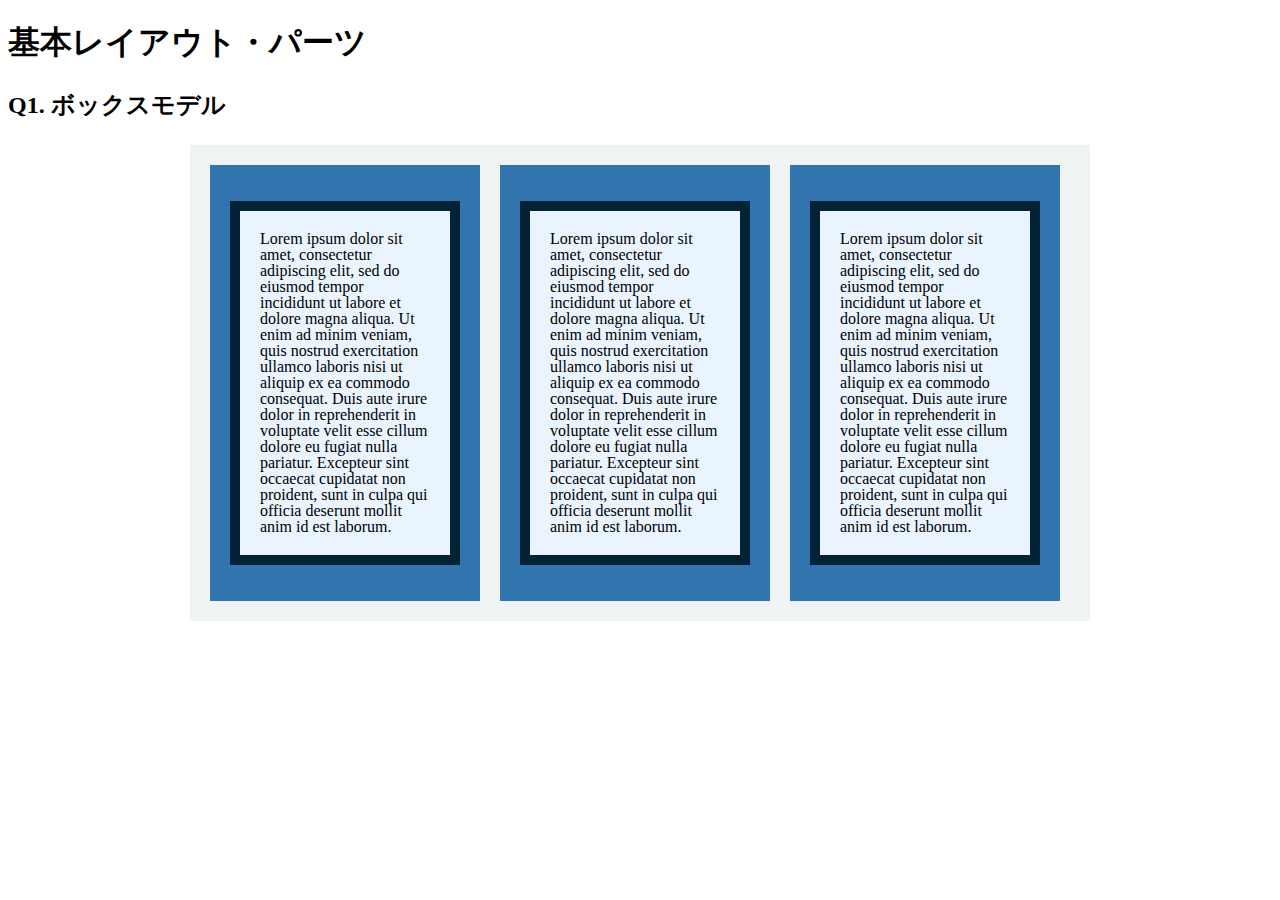
<file: layout_parts/q1/index.html>
<!DOCTYPE html>
<html>
  <head>
    <meta charset="utf-8">
    <meta http-equiv="X-UA-Compatible" content="IE=edge">
    <meta name="viewport" content="width=device-width, initial-scale=1.0, maximum-scale=1.0, user-scalable=no">
    <meta name="format-detection" content="telephone=no">
    <title>基本レイアウト・パーツ</title>
    <link rel="stylesheet" href="http://gizumo-inc.github.io/sample/front-lesson/layout_parts_new/assets/css/reset.css">
    <link rel="stylesheet" href="http://gizumo-inc.github.io/sample/front-lesson/layout_parts_new/assets/css/base.css">
    <link rel="stylesheet" href="css/style.css">
  </head>
  <body>
    <div class="wrapper">
      <h1 class="title">基本レイアウト・パーツ</h1>
      <h2 class="headline">
        <p class="headline__text">Q1. ボックスモデル</p>
      </h2>
      <div class="box">
        <!--
            このQ1のみ「answer」フォルダがあり、そこにQ1でのHTML/CSSの説明が書いてあります。
            その「index.html」をブラウザとテキストエディタで開き、参考にしてみてください。

             この問題はmarginとpaddingとborderをうまく使ってボックスを配置する問題です。
             レイアウトとしては、1つの大きなボックスの中に3つのボックスが横並びになっていて、
             さらにその3つのボックスの中にそれぞれ1つずつボックスが入っている形になっています。
             3つのボックスはfloatで横並びにしているので、clearfixでの解除も忘れないようにしてください。

             ■この問題で使う大事なプロパティ
             ・margin
             ・padding
             ・border
             ・float
        -->
        <!-- 回答はクラスq1の要素の中に書いてね -->
        <!-- すでについてるクラスにはstyleを指定しない。styleをつける場合は自分で新たにクラスをつけること -->
        <div class="q1 q1__content clearfix">
          <div class="q1__content__box">
            <p class="q1__content__text">Lorem ipsum dolor sit amet, consectetur adipiscing elit, sed do eiusmod tempor incididunt ut labore et dolore magna aliqua. Ut enim ad minim veniam, quis nostrud exercitation ullamco laboris nisi ut aliquip ex ea commodo consequat. Duis aute irure dolor in reprehenderit in voluptate velit esse cillum dolore eu fugiat nulla pariatur. Excepteur sint occaecat cupidatat non proident, sunt in culpa qui officia deserunt mollit anim id est laborum.</p>
          </div>
          <div class="q1__content__box">
            <p class="q1__content__text">Lorem ipsum dolor sit amet, consectetur adipiscing elit, sed do eiusmod tempor incididunt ut labore et dolore magna aliqua. Ut enim ad minim veniam, quis nostrud exercitation ullamco laboris nisi ut aliquip ex ea commodo consequat. Duis aute irure dolor in reprehenderit in voluptate velit esse cillum dolore eu fugiat nulla pariatur. Excepteur sint occaecat cupidatat non proident, sunt in culpa qui officia deserunt mollit anim id est laborum.</p>
          </div>
          <div class="q1__content__box">
            <p class="q1__content__text">Lorem ipsum dolor sit amet, consectetur adipiscing elit, sed do eiusmod tempor incididunt ut labore et dolore magna aliqua. Ut enim ad minim veniam, quis nostrud exercitation ullamco laboris nisi ut aliquip ex ea commodo consequat. Duis aute irure dolor in reprehenderit in voluptate velit esse cillum dolore eu fugiat nulla pariatur. Excepteur sint occaecat cupidatat non proident, sunt in culpa qui officia deserunt mollit anim id est laborum.</p>
            </div>
          </div>
        </div>
        <!-- 回答はクラスq1の要素の中に書いてね -->
      </div>
    </div>
  </body>
</html>
</file>
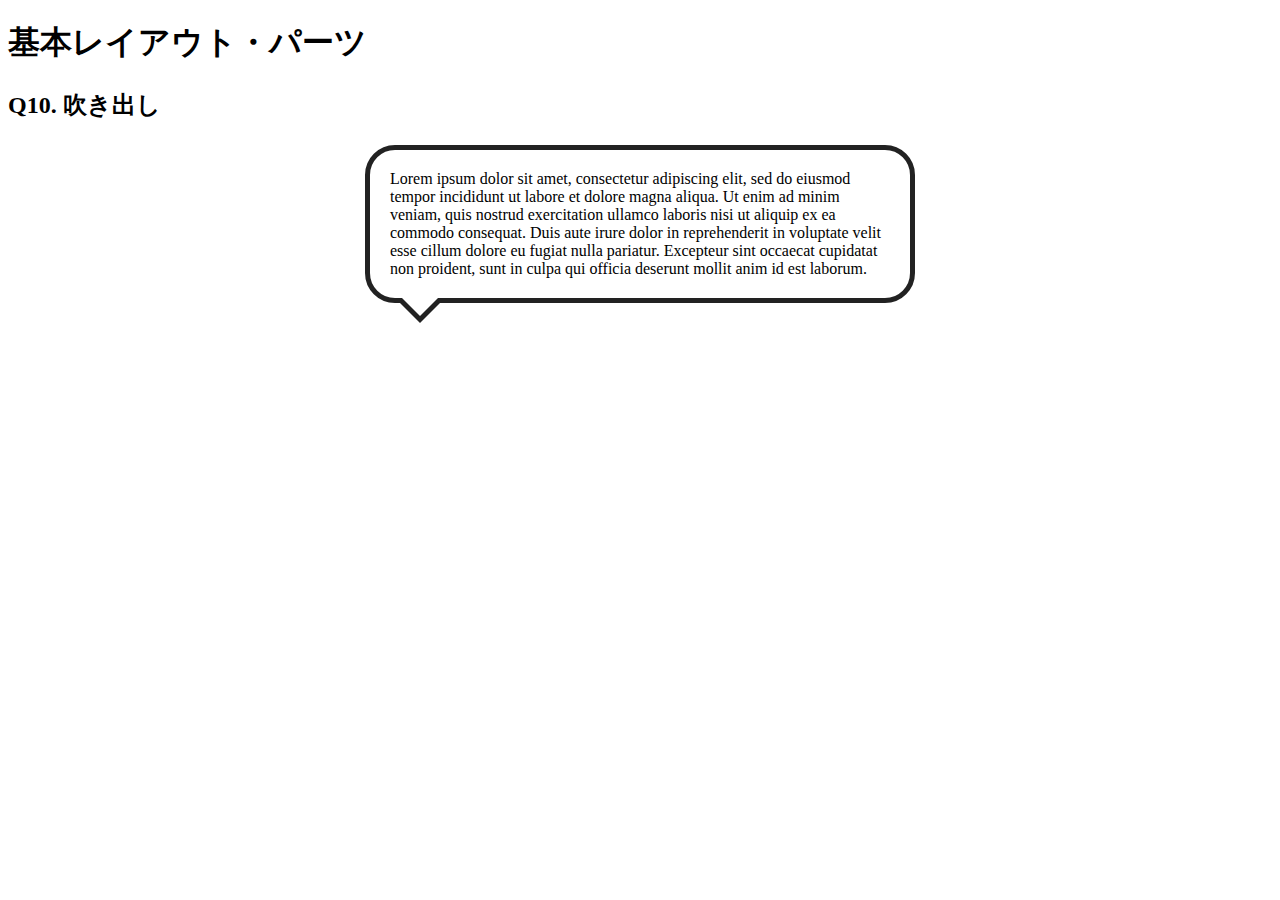
<file: layout_parts/q10/index.html>
<!DOCTYPE html>
<html>
  <head>
    <meta charset="utf-8">
    <meta http-equiv="X-UA-Compatible" content="IE=edge">
    <meta name="viewport" content="width=device-width, initial-scale=1.0, maximum-scale=1.0, user-scalable=no">
    <meta name="format-detection" content="telephone=no">
    <title>基本レイアウト・パーツ</title>
    <link rel="stylesheet" href="http://gizumo-inc.github.io/sample/front-lesson/layout_parts_new/assets/css/reset.css">
    <link rel="stylesheet" href="http://gizumo-inc.github.io/sample/front-lesson/layout_parts_new/assets/css/base.css">
    <link rel="stylesheet" href="css/style.css">
  </head>
  <body>
    <div class="wrapper">
      <h1 class="title">基本レイアウト・パーツ</h1>
      <h2 class="headline">
        <p class="headline__text">Q10. 吹き出し</p>
      </h2>
      <div class="box">
        <!--
             吹き出しというのもwebサイトにおいてよく使われるパーツです。
             これもCSSだけで実装することができますが、吹き出しの枠線の三角の部分がむずかしいかと思います。
             やり方は何通りかありますので、調べてみて自分なりの方法で再現してみてください。

             ■この問題で使う大事なプロパティ
             ・position

             ■この問題で使う大事な擬似要素
             ・:before
             ・:after
        -->
        <!-- 回答はクラスq10の要素の中に書いてね -->
        <!-- すでについてるクラスにはstyleを指定しない。styleをつける場合は自分で新たにクラスをつけること -->
        <div class="q10">
          <div class="balloon">
            Lorem ipsum dolor sit amet, consectetur adipiscing elit, sed do eiusmod tempor incididunt ut labore et dolore magna aliqua. Ut enim ad minim veniam, quis nostrud exercitation ullamco laboris nisi ut aliquip ex ea commodo consequat. Duis aute irure dolor in reprehenderit in voluptate velit esse cillum dolore eu fugiat nulla pariatur. Excepteur sint occaecat cupidatat non proident, sunt in culpa qui officia deserunt mollit anim id est laborum.
          </div>
        </div>
        <!-- 回答はクラスq10の要素の中に書いてね -->
      </div>
    </div>
  </body>
</html>
</file>
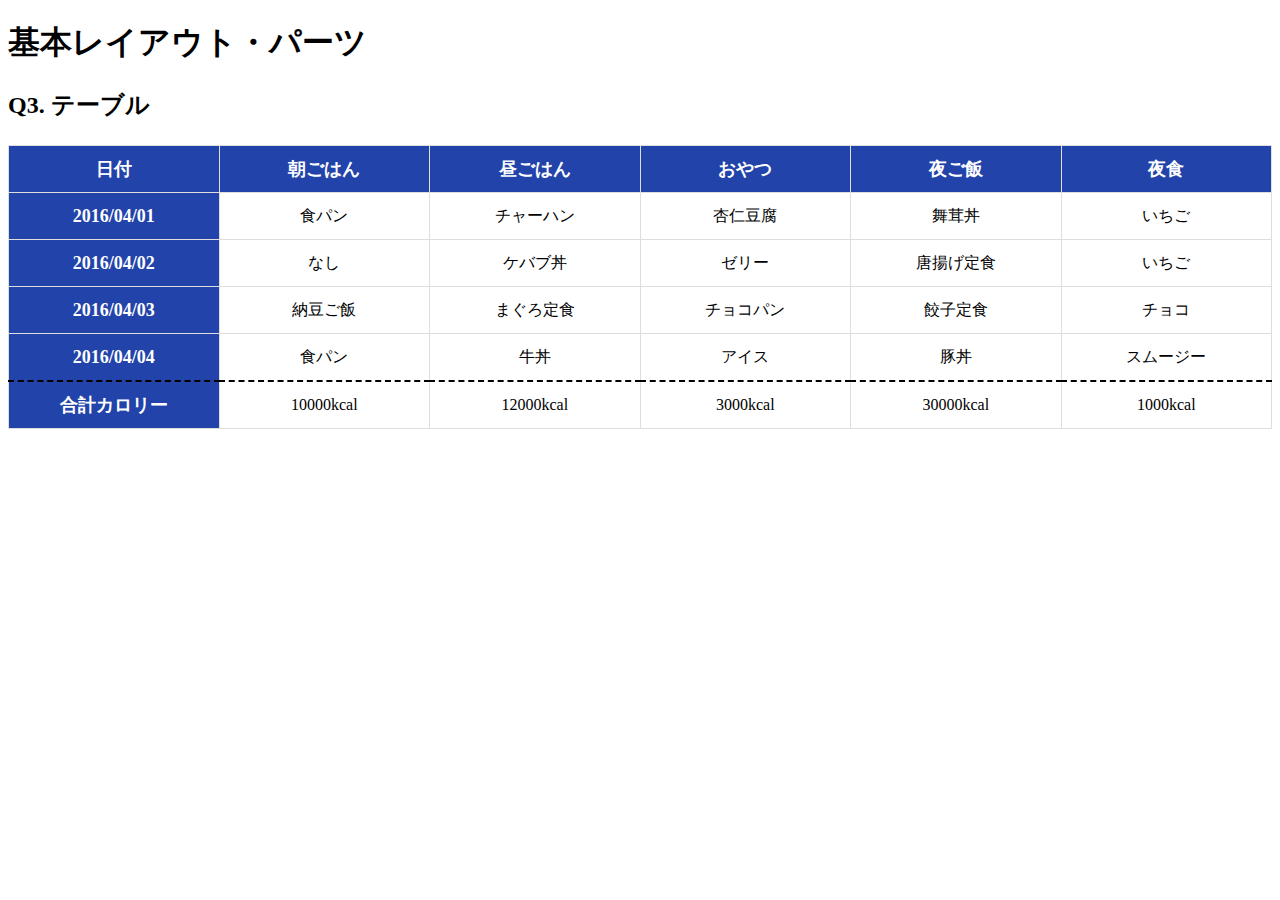
<file: layout_parts/q3/index.html>
<!DOCTYPE html>
<html>
  <head>
    <meta charset="utf-8">
    <meta http-equiv="X-UA-Compatible" content="IE=edge">
    <meta name="viewport" content="width=device-width, initial-scale=1.0, maximum-scale=1.0, user-scalable=no">
    <meta name="format-detection" content="telephone=no">
    <title>基本レイアウト・パーツ</title>
    <link rel="stylesheet" href="http://gizumo-inc.github.io/sample/front-lesson/layout_parts_new/assets/css/reset.css">
    <link rel="stylesheet" href="http://gizumo-inc.github.io/sample/front-lesson/layout_parts_new/assets/css/base.css">
    <link rel="stylesheet" href="css/style.css">
  </head>
  <body>
    <div class="wrapper">
      <h1 class="title">基本レイアウト・パーツ</h1>
      <h2 class="headline">
        <p class="headline__text">Q3. テーブル</p>
      </h2>
      <div class="box">
        <!--
             tableタグを使って表をつくってもらいます。
             tableタグ内では使っていいタグと使っていい順序というものが決まっています。
             それを検索しながら当てはめてください。

             背景色が青いセルのfont-sizeは18pxでline-heightが26pxです。
             それ以外のセルはfont-sizeが16pxでline-heightが22pxです。

             ■この問題で使う大事なプロパティ
             ・table-layout

             ■この問題で使う大事な擬似要素
             ・:nth-child
             ・:first-child
             ・:last-child

             ■必須ではないけど使えると便利な擬似要素
             ・:not
        -->
        <!-- 回答はクラスq3の要素の中に書いてね -->
        <!-- すでについてるクラスにはstyleを指定しない。styleをつける場合は自分で新たにクラスをつけること -->
        <div class="q3">
          <table class="q3_contents">
            <thead>
              <tr>
                <th>日付</th>
                <th>朝ごはん</th>
                <th>昼ごはん</th>
                <th>おやつ</th>
                <th>夜ご飯</th>
                <th>夜食</th>
              </tr>
            </thead>
            <tbody>
              <tr>
                <th>2016/04/01</th>
                <td>食パン</td>
                <td>チャーハン</td>
                <td>杏仁豆腐</td>
                <td>舞茸丼</td>
                <td>いちご</td>
              </tr>
              <tr>
                <th>2016/04/02</th>
                <td>なし</td>
                <td>ケバブ丼</td>
                <td>ゼリー</td>
                <td>唐揚げ定食</td>
                <td>いちご</td>
              </tr>
              <tr>
                <th>2016/04/03</th>
                <td>納豆ご飯</td>
                <td>まぐろ定食</td>
                <td>チョコパン</td>
                <td>餃子定食</td>
                <td>チョコ</td>
              </tr>
              <tr>
                <th>2016/04/04</th>
                <td>食パン</td>
                <td>牛丼</td>
                <td>アイス</td>
                <td>豚丼</td>
                <td>スムージー</td>
              </tr>
              <tr>
                <th>合計カロリー</th>
                <td>10000kcal</td>
                <td>12000kcal</td>
                <td>3000kcal</td>
                <td>30000kcal</td>
                <td>1000kcal</td>
              </tr>
            </tbody>
          </table>
        </div>
        <!-- 回答はクラスq3の要素の中に書いてね -->
      </div>
    </div>
  </body>
</html>
</file>
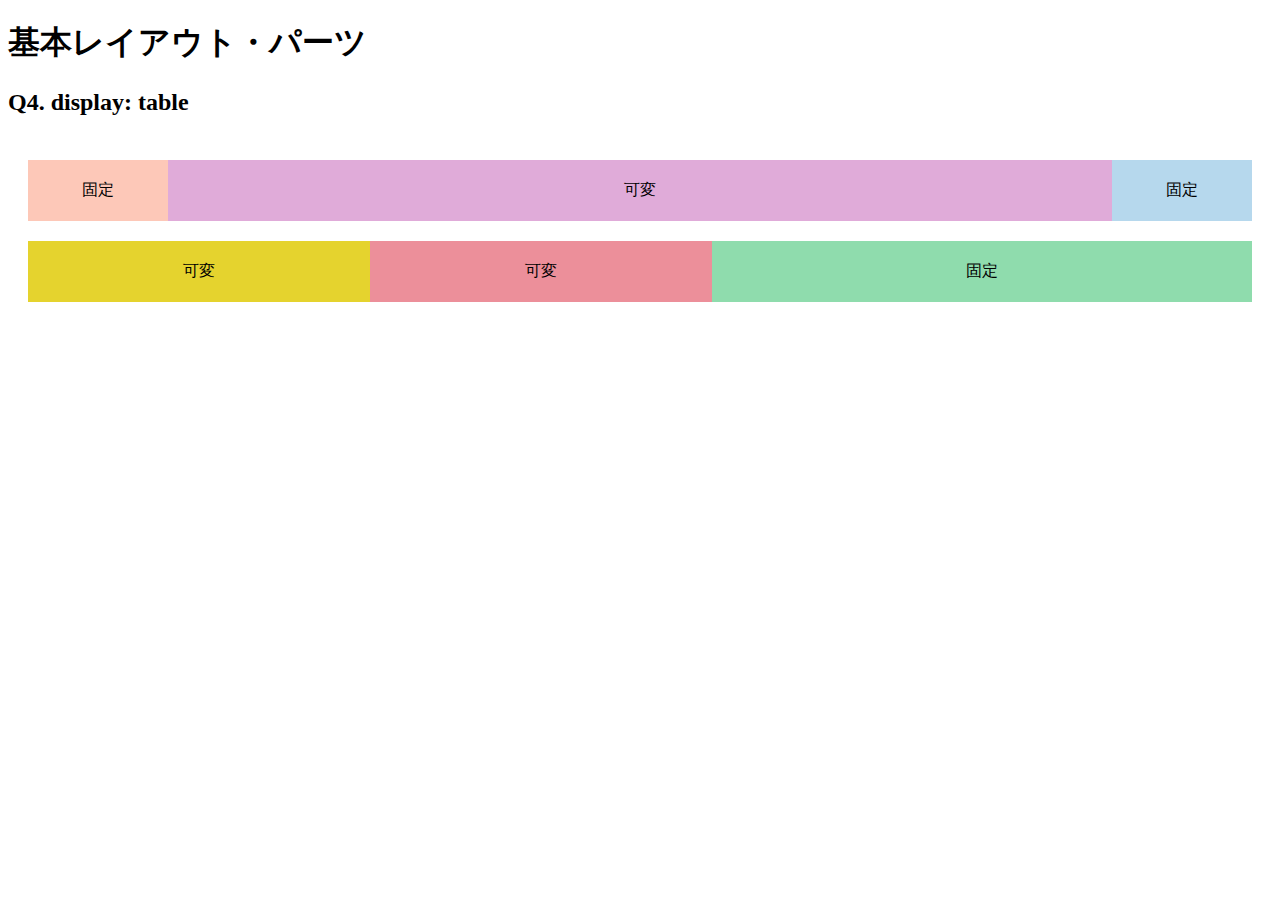
<file: layout_parts/q4/index.html>
<!DOCTYPE html>
<html>
  <head>
    <meta charset="utf-8">
    <meta http-equiv="X-UA-Compatible" content="IE=edge">
    <meta name="viewport" content="width=device-width, initial-scale=1.0, maximum-scale=1.0, user-scalable=no">
    <meta name="format-detection" content="telephone=no">
    <title>基本レイアウト・パーツ</title>
    <link rel="stylesheet" href="http://gizumo-inc.github.io/sample/front-lesson/layout_parts_new/assets/css/reset.css">
    <link rel="stylesheet" href="http://gizumo-inc.github.io/sample/front-lesson/layout_parts_new/assets/css/base.css">
    <link rel="stylesheet" href="css/style.css">
  </head>
  <body>
    <div class="wrapper">
      <h1 class="title">基本レイアウト・パーツ</h1>
      <h2 class="headline">
        <p class="headline__text">Q4. display: table</p>
      </h2>
      <div class="box">
        <!--
             Webサイトを作る際、「メインコンテンツはウィンドウの横幅に応じて伸縮するけれどサイドバーは常に固定値」といったようなレイアウトをすることが多々あります。
             そのようなときに、ウィンドウサイズに対して固定のものと可変のものを横に並べるやり方がわからないとレイアウトができません。
             display: tableを使うことで実現することができるのでやってみましょう。
             固定と書いてあるdivはウィンドウサイズが変わっても横幅が変化せず、可変と書いてあるdivはウィンドウサイズの変化に合わせて横幅が変化するようにスタイルをあてます。

             今回もHTMLは記述してあるので、新たにclassを付与してスタイルをあててください。
             .q4のdivにスタイルを当てる場合は、.q4に当てるのではなく新たにclassを付与してスタイルをあててください。

             ■この問題で使う大事なプロパティ
             ・display: table
             ・display: table-cell
        -->
        <!-- 回答はクラスq4の要素の中に書いてね -->
        <!-- すでについてるクラスにはstyleを指定しない。styleをつける場合は自分で新たにクラスをつけること -->
        <!-- 新たにタグは追加しなくてもできます。 -->
        <div class="q4 q4_wrap">
          <div class="q4_contents">
            <div class="q4_contents_cell is_pink">固定</div>
            <div class="q4_contents_cell is_purple">可変</div>
            <div class="q4_contents_cell is_blue">固定</div>
          </div>
          <div class="q4_contents">
            <div class="q4_contents_cell is_yellow">可変</div>
            <div class="q4_contents_cell is_red">可変</div>
            <div class="q4_contents_cell is_green">固定</div>
          </div>
        </div>
        <!-- 回答はクラスq4の要素の中に書いてね -->
      </div>
    </div>
  </body>
</html>
</file>
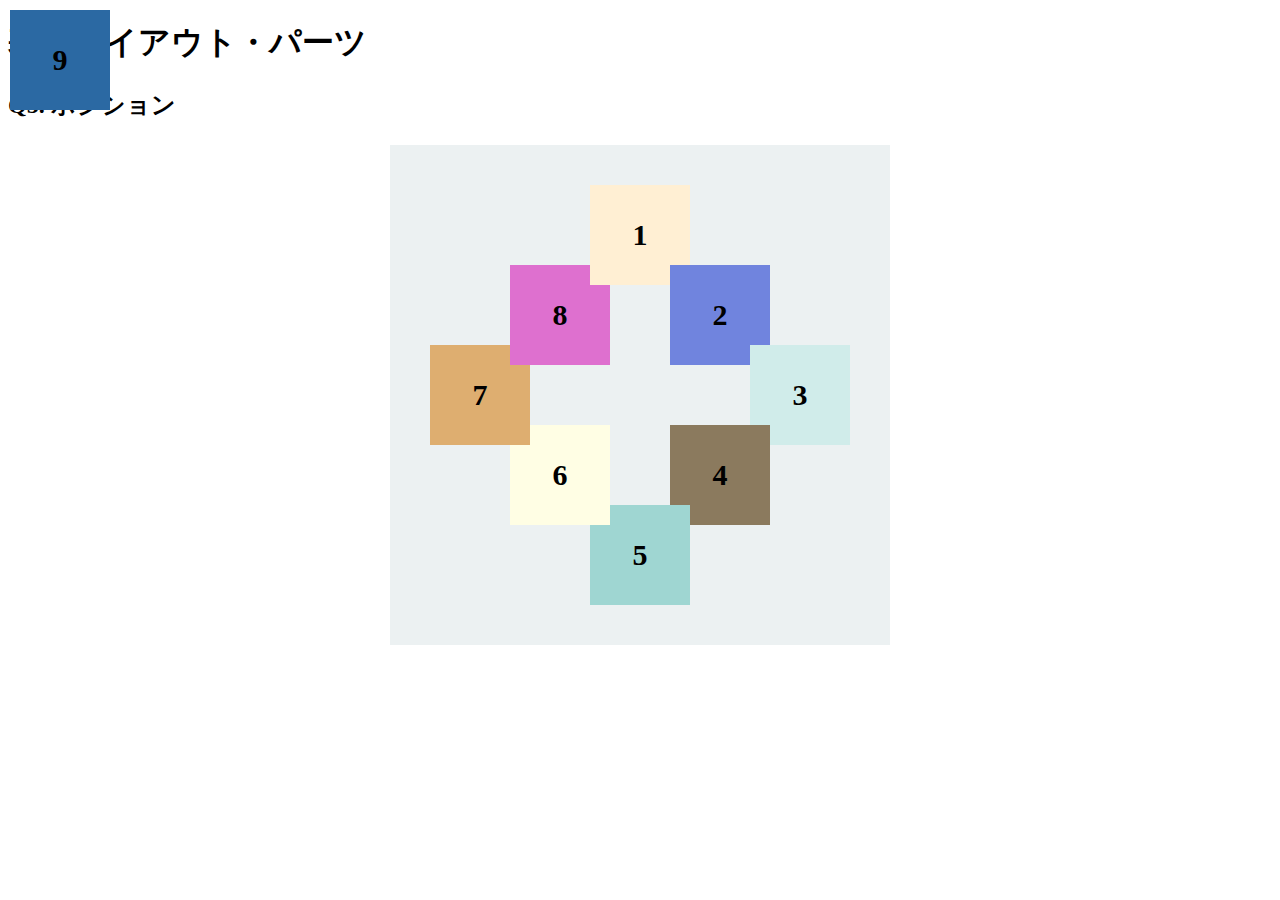
<file: layout_parts/q5/index.html>
<!DOCTYPE html>
<html>
  <head>
    <meta charset="utf-8">
    <meta http-equiv="X-UA-Compatible" content="IE=edge">
    <meta name="viewport" content="width=device-width, initial-scale=1.0, maximum-scale=1.0, user-scalable=no">
    <meta name="format-detection" content="telephone=no">
    <title>基本レイアウト・パーツ</title>
    <link rel="stylesheet" href="http://gizumo-inc.github.io/sample/front-lesson/layout_parts_new/assets/css/reset.css">
    <link rel="stylesheet" href="http://gizumo-inc.github.io/sample/front-lesson/layout_parts_new/assets/css/base.css">
    <link rel="stylesheet" href="css/style.css">
  </head>
  <body>
    <div class="wrapper">
      <h1 class="title">基本レイアウト・パーツ</h1>
      <h2 class="headline">
        <p class="headline__text">Q5. ポジション</p>
      </h2>
      <div class="box">
        <!--
             9個のボックスをきれいに配置しましょう。ボックスの重なり方(どれが上にあるのか)も意識してください。
             9番のボックスは常に(画面サイズに関わらず、スクロールに付随して)画面の左上に存在するように配置してください。

             ちなみにこの問題では、すでにHTMLは用意されています。
             ただ順序がばらばらになっているので、HTMLは変えずにCSSだけで正しい順序で配置してみてください。(classの付与は可)

             普通にやると1番のボックスが8番のボックスの下になってしまいます。
             下記にある「この問題で使う大事な擬似要素」のbefore or afterを使って、
             1番のボックスと同じ色、重なり部分と同じ大きさの要素を作ってpositionで配置しましょう。

             ■この問題で使う大事なプロパティ
             ・position
             ・z-index
             ■この問題で使う大事な擬似要素
             ・:before or :after
        -->
        <!-- 回答はクラスq5の要素の中に書いてね -->
        <!-- すでについてるクラスにはstyleを指定しない。styleをつける場合は自分で新たにクラスをつけること -->
        <!-- 新たにタグは追加しなくてもできます。 -->
        <div class="q5 q5_contents">
          <div class="q5_box is_8">8</div>
          <div class="q5_box is_5">5</div>
          <div class="q5_box is_1">1</div>
          <div class="q5_box is_7">7</div>
          <div class="q5_box is_4">4</div>
          <div class="q5_box is_6">6</div>
          <div class="q5_box is_2">2</div>
          <div class="q5_box is_3">3</div>
          <div class="q5_box is_9">9</div>
        </div>
        <!-- 回答はクラスq5の要素の中に書いてね -->
      </div>
    </div>
  </body>
</html>
</file>
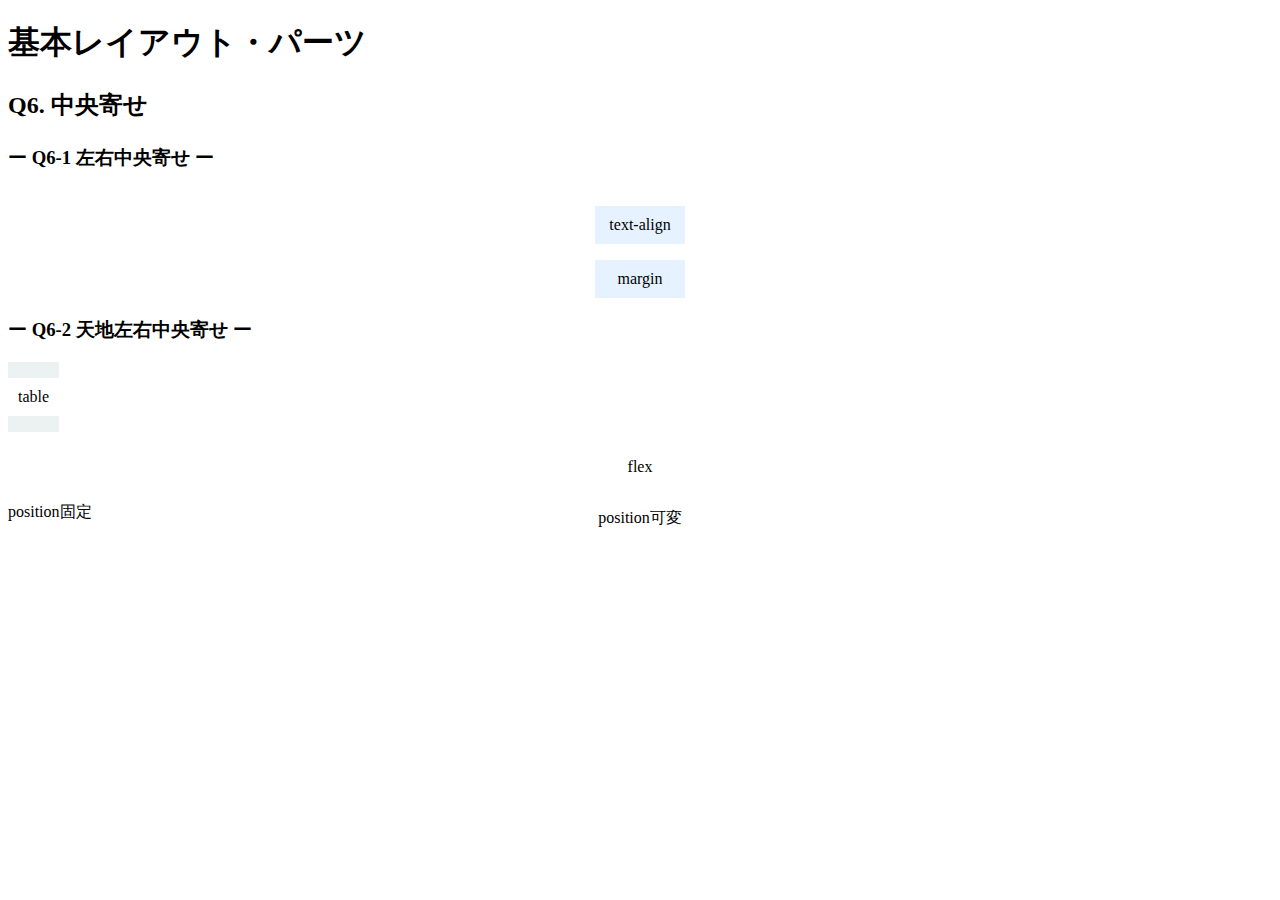
<file: layout_parts/q6/index.html>
<!DOCTYPE html>
<html>
  <head>
    <meta charset="utf-8">
    <meta http-equiv="X-UA-Compatible" content="IE=edge">
    <meta name="viewport" content="width=device-width, initial-scale=1.0, maximum-scale=1.0, user-scalable=no">
    <meta name="format-detection" content="telephone=no">
    <title>基本レイアウト・パーツ</title>
    <link rel="stylesheet" href="http://gizumo-inc.github.io/sample/front-lesson/layout_parts_new/assets/css/reset.css">
    <link rel="stylesheet" href="http://gizumo-inc.github.io/sample/front-lesson/layout_parts_new/assets/css/base.css">
    <link rel="stylesheet" href="css/style.css">
  </head>
  <body>
    <div class="wrapper">
      <h1 class="title">基本レイアウト・パーツ</h1>
      <h2 class="headline">
        <p class="headline__text">Q6. 中央寄せ</p>
      </h2>
      <div class="box">
        <!--
             左右の中央寄せや、天地(上下)の中央寄せというのはサイトを作っているとよく遭遇するレイアウトです。
             色々なやり方があるのですが、状況に応じて最適なものは違うので適切な配置の仕方ができるようになりましょう。
             この問題ではHTMLはすでに用意しているので、classを自分で付与してスタイルをあててください。
        -->
        <div class="box__inner">
          <h3 class="box__headline">
            <p class="box__headline__text">ー Q6-1 左右中央寄せ ー</p>
          </h3>
          <!--
               ブロック要素内のテキスト(or インライン要素)の左右中央寄せに関してはtext-align:centerを設定することで簡単にできます。
               ただ、ブロック要素そのものの左右中央寄せは少し工夫をしないとできません。
               大きく分けて2通りのやり方があるのですが、それが以下の問題の2つです。
               中央寄せするブロックの横幅が可変の場合はtext-alignでの方法が、固定の場合はmarginでの方法が向いています。
          -->
          <div class="q6 q6--horizontal">
            <!--
                 ■この問題で使う大事なプロパティ
                 ・display
                 ・text-align
            -->
            <!-- Q6-1の回答はここに書いてね -->
            <!-- 新たにタグは追加しなくてもできます。 -->
            <div class="q6__box is_textalgin">
              <div class="q6_box_inner">
                <p class="q6_box_text">text-align</p>
              </div>
            </div>
            <!-- Q6-1の回答はここに書いてね -->

            <!--
                 ■この問題で使う大事なプロパティ
                 ・margin
            -->
            <!-- Q6-1の回答はここに書いてね -->
            <!-- 新たにタグは追加しなくてもできます。 -->
            <div class="q6__box is_margin">
              <p class="q6_box_text">margin</p>
            </div>
            <!-- Q6-1の回答はここに書いてね -->
          </div>
        </div>

        <div class="box__inner">
          <h3 class="box__headline">
            <p class="box__headline__text">ー Q6-2 天地左右中央寄せ ー</p>
          </h3>
          <!--
               ブロック要素の天地中央寄せは左右よりも難易度が高くなります。
               そして天地の中央寄せができる状態だと左右もできる状態に自然になっているため、今回は天地左右の中央寄せになります。
               やり方は大きくわけて3つあります。
               1番目の方法は少し前までよく使われていたやり方で全てのブラウザで表示ができますが、HTMLの記述が冗長になってしまいます。
               2番目の方法は最新の記述で、とても簡単に書くことができますが、少し古いブラウザだと対応していません。
               3番目の方法もよく使われますが、これも少し古いブラウザだと対応していません。

               この問題もHTMLが用意されているのでclassを付与してスタイルをあててください。すでにふられているclassにスタイルをあてることはせず、新規でclassを作ってください。
          -->
          <!--
               ■この問題で使う大事なプロパティ
               ・display: table
               ・display: table-cell
               ・display: inline-block
               ・vertical-align
          -->
          <!-- Q6-2の回答はここに書いてね -->
          <!-- すでについてるクラスにはstyleを指定しない。styleをつける場合は自分で新たにクラスをつけること -->
          <!-- 新たにタグは追加しなくてもできます。 -->
          <div class="q6 q6--around is_table">
            <div class="q6_box">
              <p class="q6_box_text">table</p>
            </div>
          </div>
          <!-- Q6-2の回答はここに書いてね -->
          <!--
               ■この問題で使う大事なプロパティ
               ・display: flex
               ・align-items
               ・justify-content
          -->
          <!-- Q6-2の回答はここに書いてね -->
          <!-- すでについてるクラスにはstyleを指定しない。styleをつける場合は自分で新たにクラスをつけること -->
          <!-- 新たにタグは追加しなくてもできます。 -->
          <div class="q6 q6--around is_flex">
            <p class="q6_box_text">flex</p>
          </div>
          <!-- Q6-2の回答はここに書いてね -->
          <div class="q6 q6--position">
            <!--
                 中央寄せする要素のサイズが固定のとき

                 ■この問題で使う大事なプロパティ
                 ・position
                 ・margin
            -->
            <!-- Q6-2の回答はここに書いてね -->
            <!-- すでについてるクラスにはstyleを指定しない。styleをつける場合は自分で新たにクラスをつけること -->
            <!-- 新たにタグは追加しなくてもできます。 -->
            <div class="q6__box is-stable position_stable_box">
              <p class="q6__box__inner position_stable_box_inner">position固定</p>
            </div>
            <!-- Q6-2の回答はここに書いてね -->
            <!--
                 中央寄せする要素のサイズが可変のとき

                 ■この問題で使う大事なプロパティ
                 ・position
                 ・transform
            -->
            <!-- Q6-2の回答はここに書いてね -->
            <!-- すでについてるクラスにはstyleを指定しない。styleをつける場合は自分で新たにクラスをつけること -->
            <!-- 新たにタグは追加しなくてもできます。 -->
            <div class="q6__box is-flexible position_flexible_box">
              <p class="q6__box__inner position_flexible_box_inner">position可変</p>
            </div>
            <!-- Q6-2の回答はここに書いてね -->
          </div>
        </div>
      </div>
    </div>
  </body>
</html>
</file>
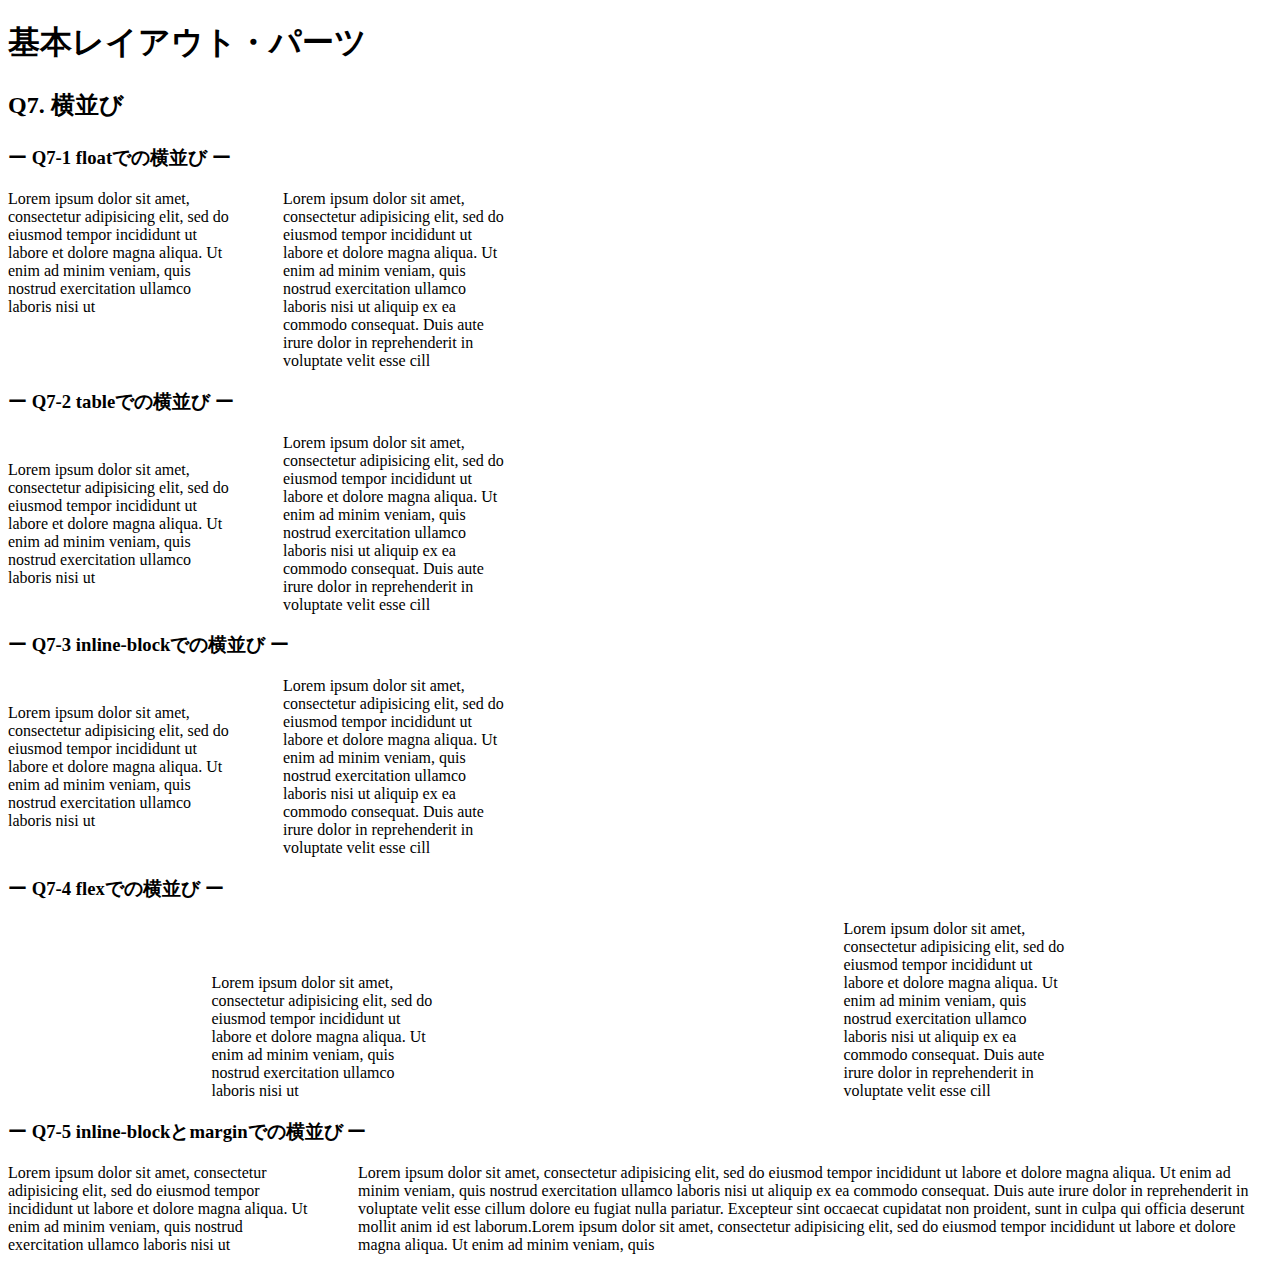
<file: layout_parts/q7/index.html>
<!DOCTYPE html>
<html>
  <head>
    <meta charset="utf-8">
    <meta http-equiv="X-UA-Compatible" content="IE=edge">
    <meta name="viewport" content="width=device-width, initial-scale=1.0, maximum-scale=1.0, user-scalable=no">
    <meta name="format-detection" content="telephone=no">
    <title>基本レイアウト・パーツ</title>
    <link rel="stylesheet" href="http://gizumo-inc.github.io/sample/front-lesson/layout_parts_new/assets/css/reset.css">
    <link rel="stylesheet" href="http://gizumo-inc.github.io/sample/front-lesson/layout_parts_new/assets/css/base.css">
    <link rel="stylesheet" href="css/style.css">
  </head>
  <body>
    <div class="wrapper">
      <h1 class="title">基本レイアウト・パーツ</h1>
      <h2 class="headline">
        <p class="headline__text">Q7. 横並び</p>
      </h2>
      <div class="box">
        <!--
             要素を横並びにするというのは、高頻出のレイアウトです。
             色々なやり方があるのですが、状況に応じて最適なものは違うので適切な配置の仕方ができるようになりましょう。
             この問題ではHTMLはすでに用意しているので、classを自分で付与してスタイルをあててください。
        -->
        <div class="box__inner">
          <h3 class="box__headline">
            <p class="box__headline__text">ー Q7-1 floatでの横並び ー</p>
          </h3>
          <!--
               ■この問題で使う大事なプロパティ
               ・float
          -->
          <!-- Q7の回答はここに書いてね -->
          <!-- すでについてるクラスにはstyleを指定しない。styleをつける場合は自分で新たにクラスをつけること -->
          <!-- 新たにタグは追加しなくてもできます。 -->
          <div class="q7 q7--float">
            <div class="q7__inner clearfix">
              <div class="q7__box float_box">
                Lorem ipsum dolor sit amet, consectetur adipisicing elit, sed do eiusmod tempor incididunt ut labore et dolore magna aliqua. Ut enim ad minim veniam, quis nostrud exercitation ullamco laboris nisi ut
              </div>
              <div class="q7__box float_box">
                Lorem ipsum dolor sit amet, consectetur adipisicing elit, sed do eiusmod tempor incididunt ut labore et dolore magna aliqua. Ut enim ad minim veniam, quis nostrud exercitation ullamco laboris nisi ut aliquip ex ea commodo consequat. Duis aute irure dolor in reprehenderit in voluptate velit esse cill
              </div>
            </div>
          </div>
          <!-- Q7の回答はここに書いてね -->
        </div>

        <div class="box__inner">
          <h3 class="box__headline">
            <p class="box__headline__text">ー Q7-2 tableでの横並び ー</p>
          </h3>
          <!--
               少しクセのある横並び方法です。

               ■この問題で使う大事なプロパティ
               ・display: table
               ・display: table-cell
          -->
          <!-- Q7の回答はここに書いてね -->
          <!-- すでについてるクラスにはstyleを指定しない。styleをつける場合は自分で新たにクラスをつけること -->
          <!-- 新たにタグは追加しなくてもできます。 -->
          <div class="q7 q7--table">
            <div class="q7__inner table_contents">
              <div class="q7__box table_box">
                <div class="q7__box__text table_box_text">
                  Lorem ipsum dolor sit amet, consectetur adipisicing elit, sed do eiusmod tempor incididunt ut labore et dolore magna aliqua. Ut enim ad minim veniam, quis nostrud exercitation ullamco laboris nisi ut
                </div>
              </div>
              <div class="q7__box table_box">
                <div class="q7__box__text  table_box_text">
                  Lorem ipsum dolor sit amet, consectetur adipisicing elit, sed do eiusmod tempor incididunt ut labore et dolore magna aliqua. Ut enim ad minim veniam, quis nostrud exercitation ullamco laboris nisi ut aliquip ex ea commodo consequat. Duis aute irure dolor in reprehenderit in voluptate velit esse cill
                </div>
              </div>
            </div>
          </div>
          <!-- Q7の回答はここに書いてね -->
        </div>

        <div class="box__inner">
          <h3 class="box__headline">
            <p class="box__headline__text">ー Q7-3 inline-blockでの横並び ー</p>
          </h3>
          <!--
               ■この問題で使う大事なプロパティ
               ・display: inline-block
          -->
          <!-- Q7の回答はここに書いてね -->
          <!-- すでについてるクラスにはstyleを指定しない。styleをつける場合は自分で新たにクラスをつけること -->
          <!-- 新たにタグは追加しなくてもできます。 -->
          <div class="q7 q7--inlineblock">
            <div class="q7__inner q7_inner_fontsize">
              <div class="q7__box inline_box">
                Lorem ipsum dolor sit amet, consectetur adipisicing elit, sed do eiusmod tempor incididunt ut labore et dolore magna aliqua. Ut enim ad minim veniam, quis nostrud exercitation ullamco laboris nisi ut
              </div>
              <div class="q7__box inline_box">
                Lorem ipsum dolor sit amet, consectetur adipisicing elit, sed do eiusmod tempor incididunt ut labore et dolore magna aliqua. Ut enim ad minim veniam, quis nostrud exercitation ullamco laboris nisi ut aliquip ex ea commodo consequat. Duis aute irure dolor in reprehenderit in voluptate velit esse cill
              </div>
            </div>
          </div>
          <!-- Q7の回答はここに書いてね -->
        </div>

        <div class="box__inner">
          <h3 class="box__headline">
            <p class="box__headline__text">ー Q7-4 flexでの横並び ー</p>
          </h3>
          <!--
               簡単に横並びが可能、かつ様々なアレンジが可能ですが、
               少し古いブラウザには対応してないので、他のものもしっかりと覚えるようにしましょう。

               ■この問題で使う大事なプロパティ
               ・flex
          -->
          <!-- Q7の回答はここに書いてね -->
          <!-- すでについてるクラスにはstyleを指定しない。styleをつける場合は自分で新たにクラスをつけること -->
          <!-- 新たにタグは追加しなくてもできます。 -->
          <div class="q7 q7--flex">
            <div class="q7__inner flex_box">
              <div class="q7__box flex_text">
                Lorem ipsum dolor sit amet, consectetur adipisicing elit, sed do eiusmod tempor incididunt ut labore et dolore magna aliqua. Ut enim ad minim veniam, quis nostrud exercitation ullamco laboris nisi ut
              </div>
              <div class="q7__box  flex_text">
                Lorem ipsum dolor sit amet, consectetur adipisicing elit, sed do eiusmod tempor incididunt ut labore et dolore magna aliqua. Ut enim ad minim veniam, quis nostrud exercitation ullamco laboris nisi ut aliquip ex ea commodo consequat. Duis aute irure dolor in reprehenderit in voluptate velit esse cill
              </div>
            </div>
          </div>
          <!-- Q7の回答はここに書いてね -->
        </div>

        <div class="box__inner">
          <h3 class="box__headline">
            <p class="box__headline__text">ー Q7-5 inline-blockとmarginでの横並び ー</p>
          </h3>
          <!--
               上記でやったdisplay: inline-block;での横並び方法の派生です。
               この方法を使うと固定幅 + 可変幅のレイアウトで横並びが可能です。
               ネガティブマージン（例：margin-left: -200px;）を使用します。

               ただ方法はいくつかあるので、固定幅 + 可変幅になっていれば問題ないです。

               ■この問題で使う大事なプロパティ
               ・display: inline-block
               ・margin, padding
          -->
          <!-- Q7の回答はここに書いてね -->
          <!-- すでについてるクラスにはstyleを指定しない。styleをつける場合は自分で新たにクラスをつけること -->
          <!-- 新たにタグは追加しなくてもできます。 -->
          <div class="q7 q7--margin">
            <div class="q7__inner is-full q7_inner_fontsize">
              <div class="q7__box is_stable ">
                <div class="q7__box__text">
                  Lorem ipsum dolor sit amet, consectetur adipisicing elit, sed do eiusmod tempor incididunt ut labore et dolore magna aliqua. Ut enim ad minim veniam, quis nostrud exercitation ullamco laboris nisi ut
                </div>
              </div>
              <div class="q7__box is_flexible">
                <div class="q7__box__text ">
                  Lorem ipsum dolor sit amet, consectetur adipisicing elit, sed do eiusmod tempor incididunt ut labore et dolore magna aliqua. Ut enim ad minim veniam, quis nostrud exercitation ullamco laboris nisi ut aliquip ex ea commodo consequat. Duis aute irure dolor in reprehenderit in voluptate velit esse cillum dolore eu fugiat nulla pariatur. Excepteur sint occaecat cupidatat non proident, sunt in culpa qui officia deserunt mollit anim id est laborum.Lorem ipsum dolor sit amet, consectetur adipisicing elit, sed do eiusmod tempor incididunt ut labore et dolore magna aliqua. Ut enim ad minim veniam, quis
                </div>
              </div>
            </div>
          </div>
          <!-- Q7の回答はここに書いてね -->
        </div>
      </div>
    </div>
  </body>
</html>
</file>
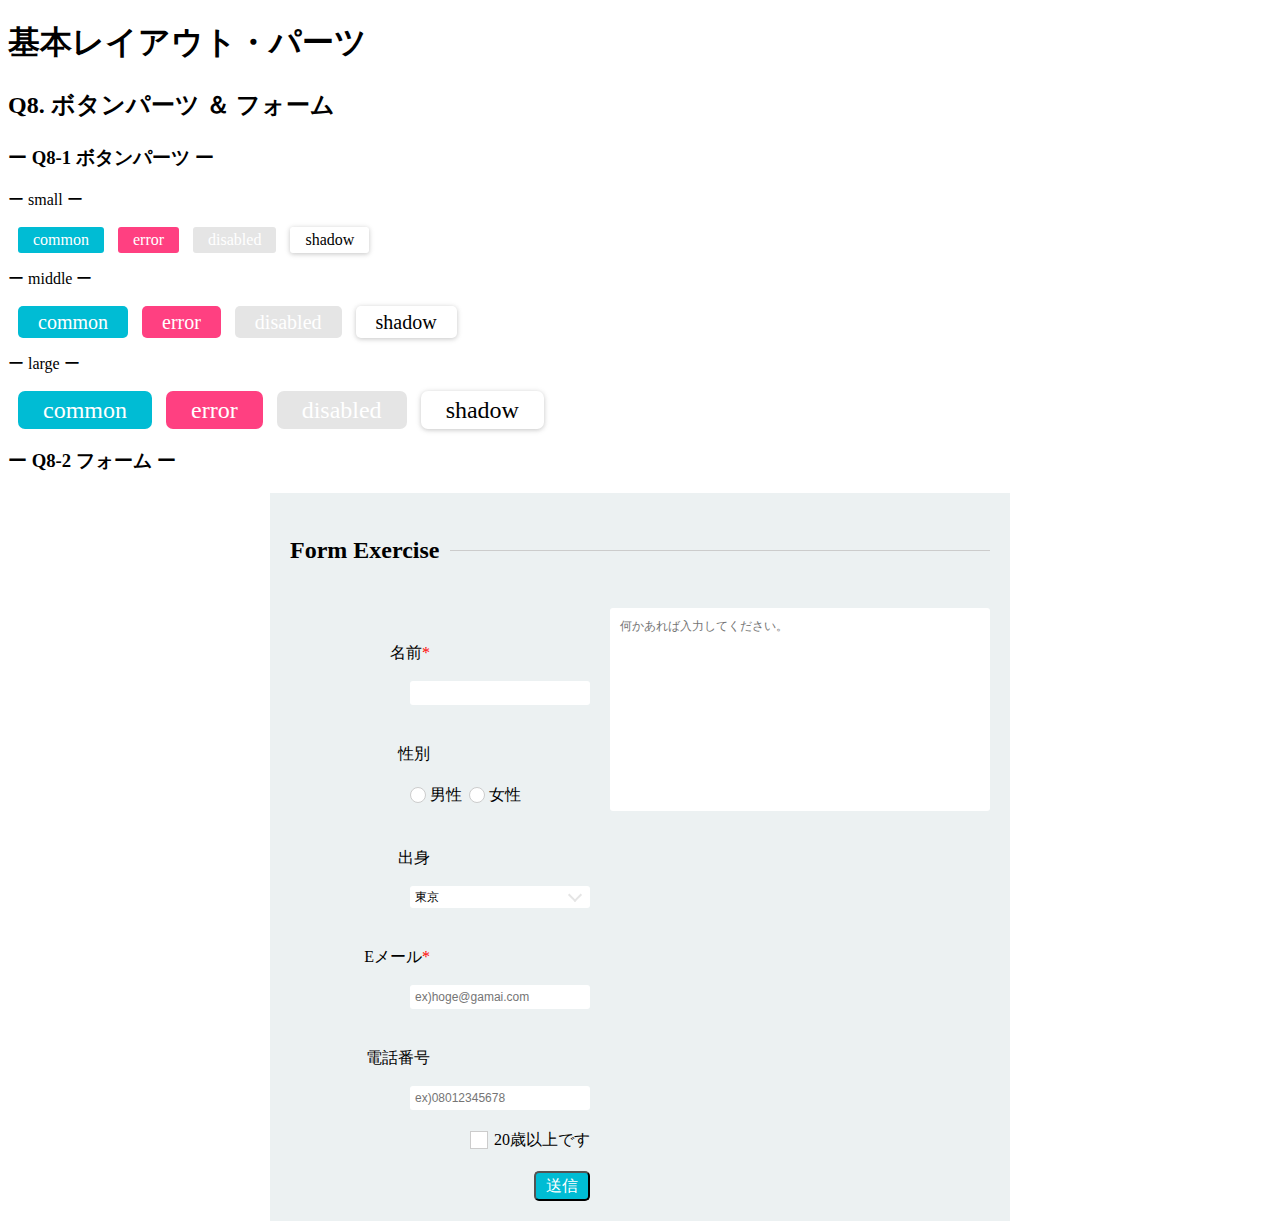
<file: layout_parts/q8/index.html>
<!DOCTYPE html>
<html>
  <head>
    <meta charset="utf-8">
    <meta http-equiv="X-UA-Compatible" content="IE=edge">
    <meta name="viewport" content="width=device-width, initial-scale=1.0, maximum-scale=1.0, user-scalable=no">
    <meta name="format-detection" content="telephone=no">
    <title>基本レイアウト・パーツ</title>
    <link rel="stylesheet" href="http://gizumo-inc.github.io/sample/front-lesson/layout_parts_new/assets/css/reset.css">
    <link rel="stylesheet" href="http://gizumo-inc.github.io/sample/front-lesson/layout_parts_new/assets/css/base.css">
    <link rel="stylesheet" href="css/style.css">
  </head>
  <body>
    <div class="wrapper">
      <h1 class="title">基本レイアウト・パーツ</h1>
      <h2 class="headline">
        <p class="headline__text">Q8. ボタンパーツ ＆ フォーム</p>
      </h2>
      <div class="box">
        <div class="box__inner">
          <h3 class="box__headline">
            <p class="box__headline__text">ー Q8-1 ボタンパーツ ー</p>
          </h3>
          <!--
               この問題は特に難しいプロパティは使いませんので、普通にやれば簡単にボタンを作ることができます。
               ただ、意識していただきたいのは、classを適切にふることで共通化できるスタイルは共通化してしまうということです。
               この問題もHTMLはすでに記述してありますので、ボタンのdivにclassを付与してスタイルを当ててください。
               .q8--btnにfont-sizeを0として指定してあるので必ずボタン部分でfont-sizeを指定してください。
          -->
          <!-- 回答はここに書いてね -->
          <!-- すでについてるクラスにはstyleを指定しない。styleをつける場合は自分で新たにクラスをつけること -->
          <!-- 新たにタグは追加しなくてもできます。 -->
          <div class="q8 q8--btn">
            <p class="q8__title">ー small ー</p>
            <div class="btn btn_small btn_common">common</div>
            <div class="btn btn_small btn_error">error</div>
            <div class="btn btn_small btn_disabled">disabled</div>
            <div class="btn btn_small btn_shadow">shadow</div>
          </div>

          <div class="q8 q8--btn">
            <p class="q8__title">ー middle ー</p>
            <div class="btn btn_middle btn_common">common</div>
            <div class="btn btn_middle btn_error">error</div>
            <div class="btn btn_middle btn_disabled">disabled</div>
            <div class="btn btn_middle btn_shadow">shadow</div>
          </div>

          <div class="q8 q8--btn">
            <p class="q8__title">ー large ー</p>
            <div class="btn btn_large btn_common">common</div>
            <div class="btn btn_large btn_error">error</div>
            <div class="btn  btn_large btn_disabled">disabled</div>
            <div class="btn btn_large btn_shadow">shadow</div>
          </div>
          <!-- 回答はここに書いてね -->
        </div>

        <div class="box__inner">
          <h3 class="box__headline">
            <p class="box__headline__text">ー Q8-2 フォーム ー</p>
          </h3>
          <!--
               Webサイトを作る際、コンタクトフォームを実装する機会がとても多くあります。
               ここで使われるタグは一般的にはデザインするのが難しいと言われていますが、それをやらないといけない状況は結構多いです。（簡単リセットされない、:focusや:activeを使う）
               まずは元々タグにあてられているスタイルを解除して、フラットな状態にしてからスタイルを当てていくことが大事です。

               特にradioとcheckboxのチェックのスタイルが難しいと思います。
               やり方として、既存のチェックは使わずに擬似要素でチェックのフィールドを再現します。:checkedを使えばチェックされているかどうかでスタイルを変えることができるので、これをうまく使いましょう。cssでは+（隣接セレクタ）というものも使わなくてはなりませんので、調べてみましょう。
               また、一番下のボタンはbuttonタグを使って実装しましょう。（<input type="submit">を使って実装することも可能です）

               この課題では、実際にユーザーが入力した値を送れる状態まで作っていただきます。answerの方で確認していただきたいのですが、全ての入力フォームを適当に記述してsubmitボタンを押してみてください。URL欄の最後に「?name=...」という感じの文字列が追加されているのがわかると思います。（その?以降のものをパラメーターと呼びます。複数ある場合は?◯◯=□□&△△=××のように&繋ぎになります。◯◯や△△の部分はinputタグやselectタグのname属性が入ります。）
               これが、入力した値を送信できている状態です。本来ではこの値をサーバーサイドで受け取ってフォームの処理をするのですが、今回はHTMLを使って送信するまでをやってもらいます。
               answerで入力した値を自分で作ったフォームに全く同じように入力した場合、URLが全く同じように変わる状態にしてください。（formのaction属性やmethod属性が関係してきます）
               また赤の*(アスタリスク)の部分は必須項目です。必須項目を空にしたまま送信しようとするとアラートが表示される処理も再現しましょう。

               また、この問題はレイアウトが複雑なため、サイズや色の確認のためにデベロッパーツールを見ても構いません。
               ただ全ての答えを見るといったことはしないようにしましょう。

               ■この問題で使う大事なhtml要素
               ・label
               ・form
               ・input(type="text")
               ・input(type="radio")
               ・input(type="checkbox")
               ・textarea
               ・select
               ・button (inputも可能)
               ■この問題で使う大事なプロパティ
               ・appearance(-webkit-appearance)
               ・outline
               ■この問題で使う大事な擬似要素
               ・:checked
               ・:focus
               ・:active
               ・:before
               ・:after
          -->
          <!-- 回答はここに書いてね -->
          <!-- すでについてるクラスにはstyleを指定しない。styleを付ける場合は自分で新たにクラスをつけること -->
          <div class="q8">
            <form class="form">
              <div class="form_title">
                <p class="form_title_text">
                  Form Exercise
                </p>
              </div>
              <div class="clearfix">
                <div class="main">
                  <ul class="main_items">
                    <li class="clearfix">
                      <p class="main_items_title">名前<span class="is_required">*</span></p>
                      <div class="main_items_content">
                        <input class="input input_init" type="text" name="name" requirede>
                      </div>
                    </li>
                    <li class="clearfix">
                      <p class="main_items_title">性別</p>
                      <div class="main_items_content">
                        <label class="radio">
                          <input class="radio_btn" type="radio" name="gender" value="male">
                          <span class="radio_text">男性</span>
                        </label>
                        <label class="radio">
                          <input class="radio_btn" type="radio" name="gender" value="female">
                          <span class="radio_text">女性</span>
                        </label>
                      </div>
                    </li>
                    <li class="clearfix">
                      <p class="main_items_title">出身</p>
                      <div class="main_items_content select">
                        <select class="select_body input_init" name="hometown">
                          <option value="tokyo">東京</option>
                          <option value="saitama">埼玉</option>
                          <option value="chiba">千葉</option>
                          <option value="kanagawa">神奈川</option>
                        </select>
                      </div>
                    </li>
                    <li class="clearfix">
                      <p class="main_items_title">Eメール<span class="is_required">*</span></p>
                      <div class="main_items_content">
                        <input class="input input_init" type="email" placeholder="ex)hoge@gamai.com" name="email"  required>
                      </div>
                    </li>
                    <li class="clearfix">
                      <p class="main_items_title">電話番号</p>
                      <div class="main_items_content">
                        <input class="input input_init" type="text" name="tel" placeholder="ex)08012345678">
                      </div>
                    </li>
                    <li class="clearfix">
                      <div class="main_items_content">
                        <div class="checkbox">
                          <input class="checkbox_btn" id="checkbox" type="checkbox" name="twenty" value="true">
                          <label class="checkbox_text" for="checkbox">20歳以上です</label>
                        </div>
                      </div>
                    </li>
                  </ul>
                  <div class="main_bottom">
                    <button class="main_bottom_btn" type="submit">送信</button>
                  </div>
                </div>
                <div class="side">
                  <textarea class="side_text input_init" name="message" placeholder="何かあれば入力してください。"></textarea>
                </div>
              </div>
            </form>
          </div>
          <!-- requirede要素があることで必須項目にすることが出来る-->
          <!-- 回答はここに書いてね -->
        </div>
      </div>
    </div>
  </body>
</html>
</file>
<file: layout_parts/q1/css/style.css>
@charset "UTF-8";

/* 回答はここに書いてね */
.clearfix:after {
  display: block;
  content: "";
  clear: both;
}
/* clearfix:after heightを子要素で決めてる為、使用する。*/

.q1__content {
  width: 900px;
  margin: 0 auto;
  padding: 20px;
  background-color: #eff3f4;
  box-sizing: border-box;
}

.q1__content__box {
  float: left;
  margin-left: 20px;
  padding: 20px;
  width: 230px;
  background-color: #3274ae;
}

.q1__content .q1__content__box:first-child {
  margin-left: 0;
}

.q1__content__text {
  padding: 20px;
  font-size: 16px;
  line-height: 16px;
  border: 10px solid #022336;
  background-color: #eaf4ff;
}

/* 回答はここに書いてね */
</file>
<file: layout_parts/q10/css/style.css>
@charset "UTF-8";

/* 回答はここに書いてね */
.balloon{
  position: relative;
  width: 500px;
  padding: 20px;
  margin: 0 auto;
  border: 5px solid #222;
  border-radius: 30px;
}

.balloon:before,
.balloon:after {
  position: absolute;
  bottom: 0;
  left: 0;
  width: 0;
  height: 0;
  border: 20px solid transparent;
  content: "";
}

.balloon:before {
  bottom: -45px;
  left: 30px;
  border-top-color: #222;
}

.balloon:after {
  bottom: -38px;
  left: 30px;
  border-top-color: #fff;
}
/* 回答はここに書いてね */
</file>
<file: layout_parts/q3/css/style.css>
@charset "UTF-8";

/* 回答はここに書いてね */
table {
  border-collapse: collapse;
  /* border-collapse: collapse; テーブルの区切り線を決める(テーブルの区切り線を合わせる)*/
  border-spacing: 0;
}

.q3_contents {
  width: 100%;
  border: 1px solid #dedede;
  table-layout: fixed;
}

.q3_contents th, .q3_contents td {
  padding: 10px;
  border: 1px solid #dedede;
  vertical-align: middle;
  /*vertical-align:middle; 行のテキスト、画像揃え(中央揃え) */
}

.q3_contents th {
  background-color: #24a;
  color: #fff;
  font-size: 18px;
  line-height: 26px;
}

.q3_contents td {
  line-height: 22px;
  text-align: center;
}

.q3_contents tbody tr:last-child {
  border-top: 2px dashed #000;
}

/* 回答はここに書いてね */
</file>
<file: layout_parts/q4/css/style.css>
@charset "UTF-8";

/* 回答はここに書いてね */
.q4_wrap {
  padding: 20px;
  box-sizing: border-box;
  /* box-sizing: border-box; padding と border の幅を要素の幅と高さに含める */
}

.q4_contents {
  display: table;
  /* display: table table要素と同じになる*/
  margin-top: 20px;
  width: 100%;
}

.q4_contents:first-child {
  margin-top: 0;
}

.q4_contents_cell {
  display: table-cell;
  /* display: table-cell  table要素のtdと同じになる*/
  padding: 20px;
  text-align: center;
}

.q4_contents_cell.is_pink {
  width: 100px;
  /* width を指定することで固定できる。 */
  background-color: #FDC8B8;
}

.q4_contents_cell.is_purple {
  background-color: #E0ABD9;
}

.q4_contents_cell.is_blue {
  width: 100px;
  background-color: #B6D8ED;
}

.q4_contents_cell.is_yellow {
  background-color: #E5D32E;
}

.q4_contents_cell.is_red {
  background-color: #EC8F9A;
}

.q4_contents_cell.is_green {
  width: 500px;
  background-color: #8FDCAD;
}
/* 回答はここに書いてね */
</file>
<file: layout_parts/q5/css/style.css>
@charset "UTF-8";

/* 回答はここに書いてね */
.q5_contents{
  position: relative;
  width: 500px;
  height: 500px;
  margin: 0 auto;
  background-color: #ECF1F2;
}

.q5_box{
  position: absolute;
  width: 100px;
  font-weight: bold;
  font-size: 30px;
  line-height: 100px;
  height: 100px;
  text-align: center;
}

.q5_box.is_8 {
  z-index: 8;
  top: 120px;
  left: 120px;
  background-color: #DE70CF;
}

.q5_box.is_8:after {
  position: absolute;
  top: 0;
  right: 0;
  width: 20px;
  height: 20px;
  background-color: #FFEFD3;
  content: "";
}
/* :after　内容を入れることが出来る */
.q5_box.is_5 {
  z-index: 5;
  top: 360px;
  left: 200px;
  background-color: #9FD6D2;
}


.q5_box.is_1 {
  z-index: 1;
  top: 40px;
  left: 200px;
  background-color: #FFEFD3;
}

.q5_box.is_7 {
  z-index: 7;
  top: 200px;
  left: 40px;
  background-color: #DEAE70;
}

.q5_box.is_4 {
  z-index: 4;
  top: 280px;
  right: 120px;
  background-color: #8B7A5E;
}

.q5_box.is_6 {
  z-index: 6;
  top: 280px;
  left: 120px;
  background-color: #FFFEE4;
}

.q5_box.is_2 {
  z-index: 2;
  top: 120px;
  right: 120px;
  background-color: #7084DE;
}

.q5_box.is_3 {
  z-index: 3;
  top: 200px;
  right: 40px;
  background-color: #D0ECEA;
}

.q5_box.is_9 {
  z-index: 10;
  position: fixed;
  top: 10px;
  left: 10px;
  background-color: #2B69A3;
}
/* z-index 親が０で子が１〜始まる順番を決める */

/* 回答はここに書いてね */
</file>
<file: layout_parts/q6/css/style.css>
@charset "UTF-8";

/* 回答はここに書いてね */
/* 追加したclass
   is_textalgin
   q6_box_inner
   q6_box_text
   is_margin
   is_table
   q6_box
   is_flex
   position_stable_box
   position_stable_box_inner
   position_flexible_box
   position_flexible_box_inner
*/

.q6_box_inner {
  text-align: center;
}

.is_textalgin .q6_box_text{
  display: inline-block;
  /* display: inline-block;でtext-align: center;をつかえるようにする*/
  padding: 10px 0;
  width: 90px;
  background-color: #E6F2FF;
}

.is_margin .q6_box_text {
  padding: 10px 0;
  width: 90px;
  background-color: #E6F2FF;
  margin: 0 auto;
  text-align: center;
  /* margin: 0 auto;　text-align: center; ２つで中央に持ってくる*/
}

.is_table {
  display: table;
}

.is_table .q6_box {
  display: table-cell;
  background-color: #ECF1F2;
  text-align: center;
  vertical-align: middle;
}

.is_table .q6_box_text {
  display: inline-block;
  padding: 10px;
  background-color: #FFF;
}

.is_flex {
  display: flex;
  align-items: center;
  justify-content: center;
  /* justify-content: center;　div要素の揃え方*/
 }

.is_flex .q6_box_text{
  padding: 10px;
  background-color: #FFF;
}

.position_stable_box{
  position: relative;
}

.position_stable_box_inner{
  position: absolute;
  top: 0;
  right: 0;
  bottom: 0;
  left: 0;
  margin: auto;
   /* margin: auto; 中央に来るようにする画面変動しても固定される*/
}

.position_flexible_box{
  position: relative;
}

.position_flexible_box_inner{
  position: absolute;
  top: 50%;
  left: 50%;
  transform: translate(-50%, -50%);
  /*上記４つで可変で中央寄せ */
  text-align: center;
}

/* 回答はここに書いてね */
</file>
<file: layout_parts/q7/css/style.css>
@charset "UTF-8";

/* 回答はここに書いてね */
.clearfix:after {
  display: block;
  content: "";
  clear: both;
}

.float_box {
  float: left;
  margin-left: 50px;
  font-size: 16px;
  box-sizing: border-box;
  width: 225px;
}

.float_box:first-child {
  margin-left: 0;
}

.table_contents {
  display: table;
}

.table_box {
  display: table-cell;
  padding-left: 50px;
  vertical-align: middle;

  width: 225px;
}

.table_box:first-child {
  padding-left: 0;
}

.q7_inner_fontsize{
  font-size: 0;
}

.inline_box:first-child {
  margin-left: 0;
}

.inline_box {
  display: inline-block;
  margin-left: 50px;
  /* 微妙に出来ていない */
  font-size: 16px;
  vertical-align: middle;
  box-sizing: border-box;
  width: 225px;
}

.flex_box {
  display: flex;
  /* display: flex; 横並びにしてくれる*/
  justify-content: space-around;
  align-items: flex-end;
}

.flex_text {
  font-size: 16px;
  vertical-align: middle;
  box-sizing: border-box;
  width: 225px;
}

.is_stable {
  display: inline-block;
  width: 300px;
  vertical-align: top;
}

.is_flexible {
  display: inline-block;
  width: 100%;
  /* 微妙に出来ていない */
  margin-left: -300px;
  padding-left: 350px;
  box-sizing: border-box;
  vertical-align: top;
}

.q7__box__text{
  font-size: 16px;
}

/* 回答はここに書いてね */
</file>
<file: layout_parts/q8/css/style.css>
@charset "UTF-8";

/* 回答はここに書いてね */
.btn{
  display: inline-block;
  margin-left: 10px;
  text-align: center;
  cursor: pointer;
}

/* .btn:first-child {
  margin-left: 0;
} 　反映されない*/

.btn_small{
  padding: 0 15px;
  border-radius: 3px;
  font-size: 16px;
  line-height: 26px;
}

.btn_middle{
  padding: 0 20px;
  border-radius: 5px;
  font-size: 20px;
  line-height: 32px;
}

.btn_large{
  padding: 0 25px;
  border-radius: 7px;
  font-size: 24px;
  line-height: 38px;
}

.btn_common{
  background-color: #00BCD4;
  color: #FFF;
}

.btn_error{
  background-color: #FF4081;
  color: #FFF;
}

.btn_disabled{
  background-color: #E5E5E5;
  color: #FFF;
  cursor: default;
}

.btn_shadow{
  box-shadow: 0 1px 6px rgba(0, 0, 0, .12),
  0 1px 4px rgba(0, 0, 0, .12);
}

.clearfix:after {
  display: block;
  content: "";
  clear: both;
}

.form{
  width: 700px;
  margin: 0 auto;
  padding: 20px;
  background-color: #ECF1F2;
}

.form_title{
  position: relative;
  margin-bottom: 20px;
}

.form_title:before{
  position: absolute;
  top: 50%;
  left: 0;
  width: 100%;
  height: 1px;
  background-color: #ccc;
  content: "";
}

.form_title_text{
  position: relative;
  display: inline-block;
  padding-right: 10px;
  background-color: #ECF1F2;
  font-size: 24px;
  font-weight: bold;
}

.main{
  float: left;
  width: 300px;
}

.main_items{
  margin-bottom: 20px;
  list-style: none;
}
li{
  margin-top: 20px;
}

li:first-child{
  margin-top: 0;
}

.main_items_title{
  float: left;
  width: 100px;
  line-height: 25px;
  text-align: right;
}

.main_items_content{
  float: right;
  width: 180px;
}

.is_required{
  color: red;
}

.input_init {
  /* 初期化のCSS */
  padding: 0;
  background: none;
  border: none;
  border-radius: 0;
  font-size: 16px;
  outline: none;
  /* outline アウトラインのスタイル・太さ・色を指定する */
  -webkit-appearance: none;
  -moz-appearance: none;
  appearance: none;
  /* appearance元からあるUI */
}

.input {
  width: 100%;
  padding: 5px;
  border-radius: 3px;
  background-color: #FFF;
  font-size: 12px;
  line-height: 12px;
  box-sizing: border-box;
}

.input:focus {
  box-shadow: 0 0 7px #00BCD4;
}

.radio_btn{
  display:  none;
}

.radio_text{
  position: relative;
  display: inline-block;
  padding: 3px 3px 3px 20px;
}

.radio_text:before{
  position: absolute;
  top: 50%;
  left: 0;
  width: 14px;
  height: 14px;
  margin-top: -8px;
  background-color: #fff;
  border: 1px solid #ccc;
  border-radius: 50%;
  content: '';
}

.radio_btn:checked+.radio_text:after {
  position: absolute;
  top: 50%;
  left: 4px;
  width: 8px;
  height: 8px;
  margin-top: -4px;
  background-color: #00BCD4;
  border-radius: 50%;
  content: '';
  /* checked 選択されたら表示される*/
}

.select{
  position: relative;
}

.select:after{
  display: block;
  position: absolute;
  top: 4px;
  right: 10px;
  width: 8px;
  height: 8px;
  border-right: 2px solid #E5E5E5;
  border-bottom: 2px solid #E5E5E5;
  transform: rotate(45deg);
  content: "";
  pointer-events: none;
  /* transform:rotate;で要素の回転 */
}

.select_body{
  width: 100%;
  padding: 5px;
  border-radius: 3px;
  background-color: #FFF;
  font-size: 12px;
  line-height: 12px;
  box-sizing: border-box;
  cursor: pointer;
}

.checkbox{
  text-align: right;
}

.checkbox_btn{
  /* 元からあるチェックボックスの初期化 */
  display: none;
}

.checkbox_text{
  position: relative;
  display: inline-block;
  padding-left: 24px;
}

.checkbox_text:before{
  position: absolute;
  top: 50%;
  left: 0;
  width: 16px;
  height: 16px;
  margin-top: -9px;
  background-color: #fff;
  border: 1px solid #ccc;
  content: '';
}

.checkbox_btn:checked+.checkbox_text:after {
  position: absolute;
  top: 50%;
  left: 6px;
  margin-top: -14px;
  width: 8px;
  height: 16px;
  border-right: 3px solid #00BCD4;
  border-bottom: 3px solid #00BCD4;
  transform: rotate(45deg);
  content: '';
}

.main_bottom{
  text-align: right;
}

.main_bottom_btn{
  padding: 0 10px;
  border-radius: 5px;
  background-color: #00BCD4;
  color: #FFF;
  cursor: pointer;
  font-size: 16px;
  line-height: 26px;
}

.main_bottom_btn:active {
  background-color: #FFF;
  color: #00BCD4;
}

.side{
  float: right;
  width: 380px;
}

.side_text{
  width: 100%;
  height: 203px;
  padding: 10px;
  border-radius: 3px;
  background-color: #FFF;
  font-size: 12px;
  box-sizing: border-box;
  resize: none;
  /* resize: none;textareaの幅変更不可*/
}

.side_text:focus {
  box-shadow: 0 0 7px #00BCD4;
}

/* :focus ユーザの操作でフォーカスされた要素の色を変える */

/* :active クリックされてから離すまでのスタイルを変更する */


/* 回答はここに書いてね */
</file>
